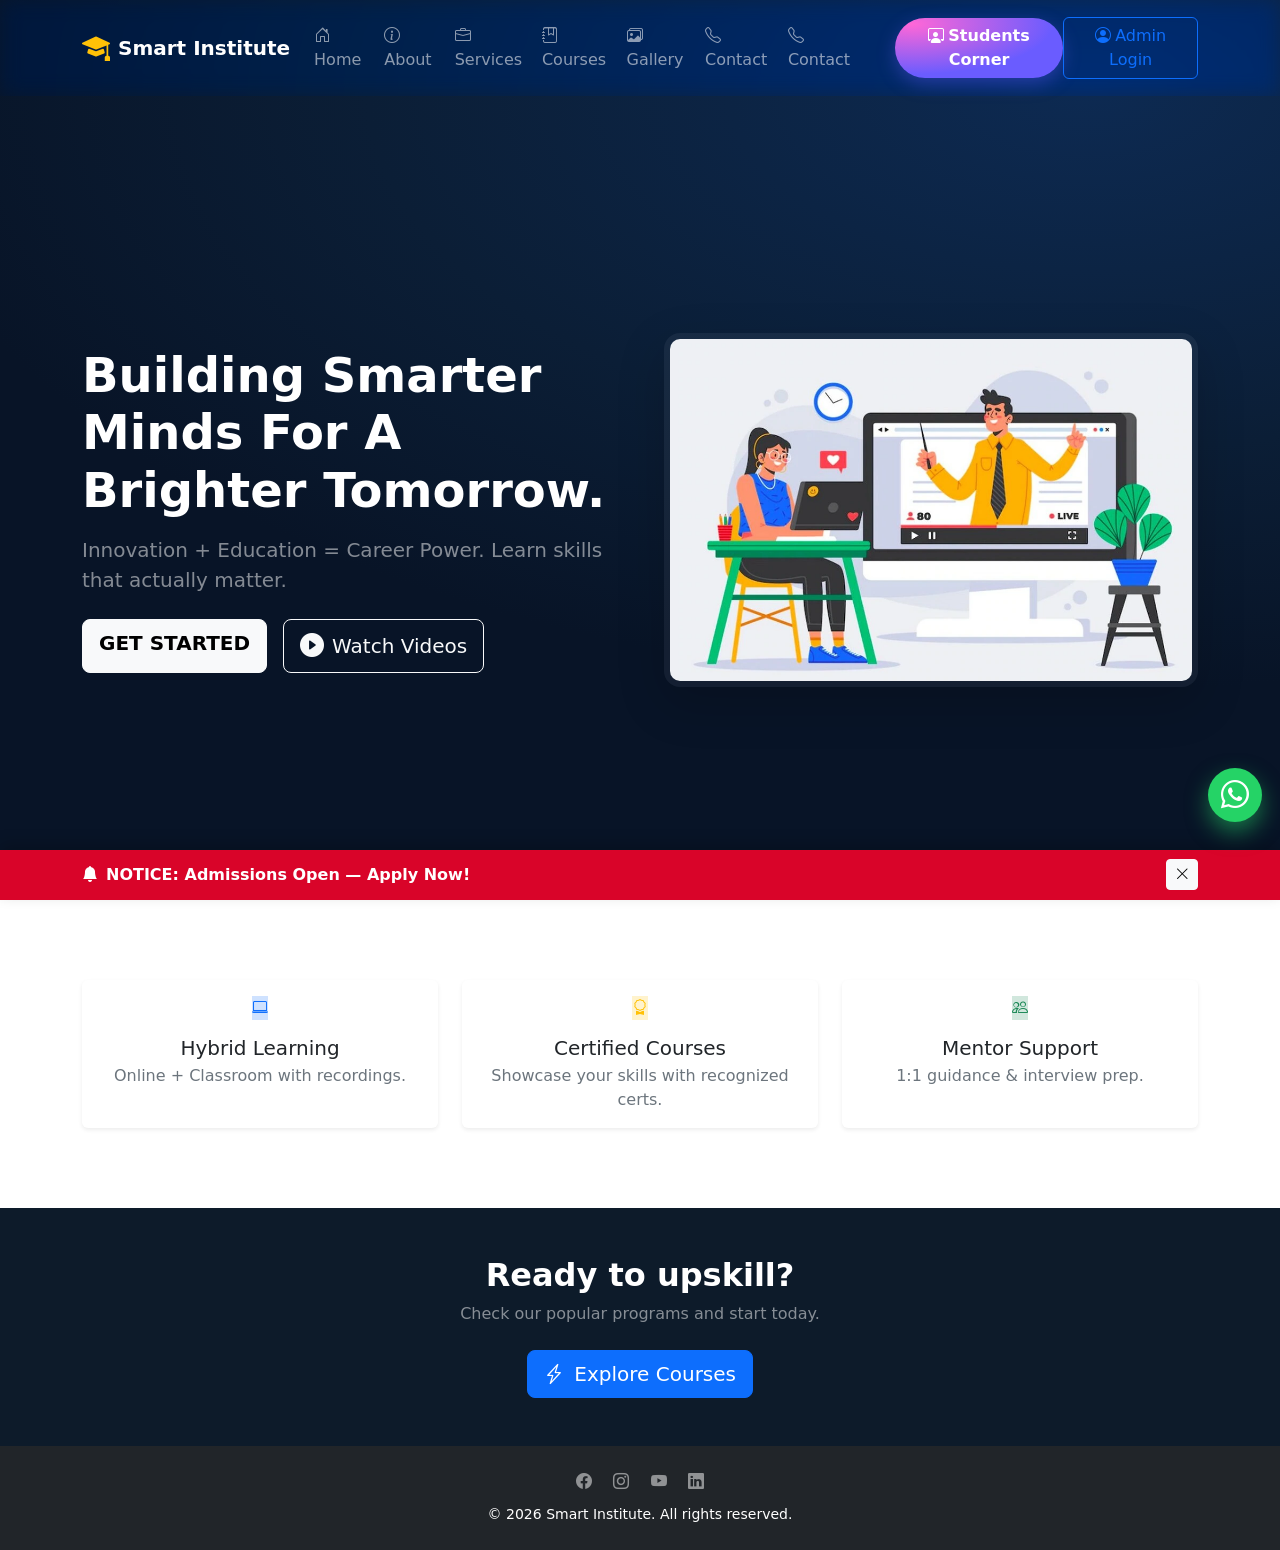
<file: templates/index.html>
<!DOCTYPE html>
<html lang="en">
<head>
  <meta charset="utf-8" />
  <meta name="viewport" content="width=device-width, initial-scale=1" />
  <title>Smart Institute — Home</title>

  <link href="https://cdn.jsdelivr.net/npm/bootstrap@5.3.3/dist/css/bootstrap.min.css" rel="stylesheet">
  <link href="https://cdn.jsdelivr.net/npm/bootstrap-icons@1.11.3/font/bootstrap-icons.css" rel="stylesheet">
  <link href="https://unpkg.com/aos@2.3.1/dist/aos.css" rel="stylesheet">
  <link href="../static/app.css" rel="stylesheet">
</head>
<body>

  <!-- NAVBAR -->
  <nav id="mainNav" class="navbar navbar-expand-lg navbar-dark fixed-top py-3 bg-transparent">
    <div class="container">
      <a class="navbar-brand d-flex align-items-center gap-2" href="index.html">
        <i class="bi bi-mortarboard-fill fs-3 text-warning"></i>
        <span class="fw-bold">Smart Institute</span>
      </a>
      <button class="navbar-toggler" type="button" data-bs-toggle="collapse" data-bs-target="#navLinks">
        <span class="navbar-toggler-icon"></span>
      </button>
      <div class="collapse navbar-collapse" id="navLinks">
        <ul class="navbar-nav ms-auto mb-2 mb-lg-0 align-items-lg-center">
  <li class="nav-item"><a class="nav-link" href="/"><i class="bi bi-house-door me-1"></i>Home</a></li>
  <li class="nav-item"><a class="nav-link" href="/about"><i class="bi bi-info-circle me-1"></i>About</a></li>
  <li class="nav-item"><a class="nav-link" href="/services"><i class="bi bi-briefcase me-1"></i>Services</a></li>
  <li class="nav-item"><a class="nav-link" href="/courses"><i class="bi bi-journal-bookmark me-1"></i>Courses</a></li>
  <li class="nav-item"><a class="nav-link" href="/gallery"><i class="bi bi-images me-1"></i>Gallery</a></li>
  <li class="nav-item"><a class="nav-link" href="/contact"><i class="bi bi-telephone me-1"></i>Contact</a></li>
  <li class="nav-item"><a class="nav-link" href="/templates/student_corner.html"><i class="bi bi-telephone me-1"></i>Contact</a></li>

  <li class="nav-item ms-lg-3">
  </li>
  <li class="nav-item ms-lg-3">
            <a class="btn btn-student px-3" href="/student_corner"><i class="bi bi-person-workspace me-1"></i>Students Corner</a>
          </li>
          <a class="btn btn-outline-primary px-3" href="/admin-login">
  <i class="bi bi-person-circle me-1"></i>Admin Login
</a>
        </ul>
      </div>
    </div>
  </nav>

  <!-- HERO (Home) -->
  <header class="hero home d-flex align-items-center">
    <div class="container">
      <div class="row align-items-center g-5">
        <div class="col-lg-6" data-aos="fade-right">
          <h1 class="display-5 fw-bold text-white">Building Smarter Minds For A Brighter Tomorrow.</h1>
          <p class="lead text-white-50 mt-3">
            Innovation + Education = Career Power. Learn skills that actually matter.
          </p>
          <div class="d-flex gap-3 mt-4">
            <a href="/templates/courses.html" class="btn btn-light btn-lg fw-semibold">GET STARTED</a>
            <a href="https://www.youtube.com/results?search_query=education" target="_blank" class="btn btn-outline-light btn-lg d-flex align-items-center gap-2">
              <i class="bi bi-play-circle-fill fs-4"></i> Watch Videos
            </a>
          </div>
        </div>
        <div class="col-lg-6" data-aos="fade-left">
          <img class="img-fluid rounded-4 shadow-lg hero-img"
               src="../static/images/home1.jpg"
               alt="Online learning">
        </div>
      </div>
    </div>
  </header>

  <!-- Quick Highlights -->
  <section class="section-padding bg-body">
    <div class="container">
      <div class="row g-4">
        <div class="col-md-4" data-aos="zoom-in">
          <div class="card h-100 border-0 shadow-sm text-center p-3">
            <div class="icon-badge bg-primary-subtle text-primary mx-auto"><i class="bi bi-laptop"></i></div>
            <h5 class="mt-3 mb-1">Hybrid Learning</h5>
            <p class="text-secondary mb-0">Online + Classroom with recordings.</p>
          </div>
        </div>
        <div class="col-md-4" data-aos="zoom-in" data-aos-delay="100">
          <div class="card h-100 border-0 shadow-sm text-center p-3">
            <div class="icon-badge bg-warning-subtle text-warning mx-auto"><i class="bi bi-award"></i></div>
            <h5 class="mt-3 mb-1">Certified Courses</h5>
            <p class="text-secondary mb-0">Showcase your skills with recognized certs.</p>
          </div>
        </div>
        <div class="col-md-4" data-aos="zoom-in" data-aos-delay="200">
          <div class="card h-100 border-0 shadow-sm text-center p-3">
            <div class="icon-badge bg-success-subtle text-success mx-auto"><i class="bi bi-people"></i></div>
            <h5 class="mt-3 mb-1">Mentor Support</h5>
            <p class="text-secondary mb-0">1:1 guidance & interview prep.</p>
          </div>
        </div>
      </div>
    </div>
  </section>

  <!-- CTA -->
  <section class="py-5 text-center text-white" style="background:#0d1b2a" data-aos="fade-up">
    <div class="container">
      <h2 class="fw-bold">Ready to upskill?</h2>
      <p class="mb-4 text-white-50">Check our popular programs and start today.</p>
      <a href="/templates/courses.htmlp" class="btn btn-primary btn-lg"><i class="bi bi-lightning-charge me-1"></i> Explore Courses</a>
    </div>
  </section>

  <!-- FOOTER -->
  <footer class="py-4 text-center text-white bg-dark">
    <div class="container">
      <div class="mb-2">
        <a class="text-white-50 me-3" href="#"><i class="bi bi-facebook"></i></a>
        <a class="text-white-50 me-3" href="#"><i class="bi bi-instagram"></i></a>
        <a class="text-white-50 me-3" href="#"><i class="bi bi-youtube"></i></a>
        <a class="text-white-50" href="#"><i class="bi bi-linkedin"></i></a>
      </div>
      <small>© <span id="year"></span> Smart Institute. All rights reserved.</small>
    </div>
  </footer>

  <!-- NOTICE BAR -->
  <div id="noticeBar" class="notice-bar">
    <div class="container d-flex align-items-center justify-content-between">
      <div class="d-flex align-items-center text-white fw-semibold">
        <i class="bi bi-bell-fill me-2"></i> NOTICE: Admissions Open — Apply Now!
      </div>
      <button id="closeNotice" class="btn btn-sm btn-light px-2"><i class="bi bi-x-lg"></i></button>
    </div>
  </div>

  <!-- WhatsApp FAB -->
  <a href="https://wa.me/919999999999" target="_blank" class="whatsapp-fab" aria-label="Chat on WhatsApp">
    <i class="bi bi-whatsapp"></i>
  </a>

  <!-- Back To Top -->
  <button id="backToTop" class="btn btn-primary back-to-top" aria-label="Back to top">
    <i class="bi bi-arrow-up"></i>
  </button>

  <script src="https://cdn.jsdelivr.net/npm/bootstrap@5.3.3/dist/js/bootstrap.bundle.min.js"></script>
  <script src="https://unpkg.com/aos@2.3.1/dist/aos.js"></script>
  <script src="../static/app.js" defer></script>
</body>
</html>
</file>
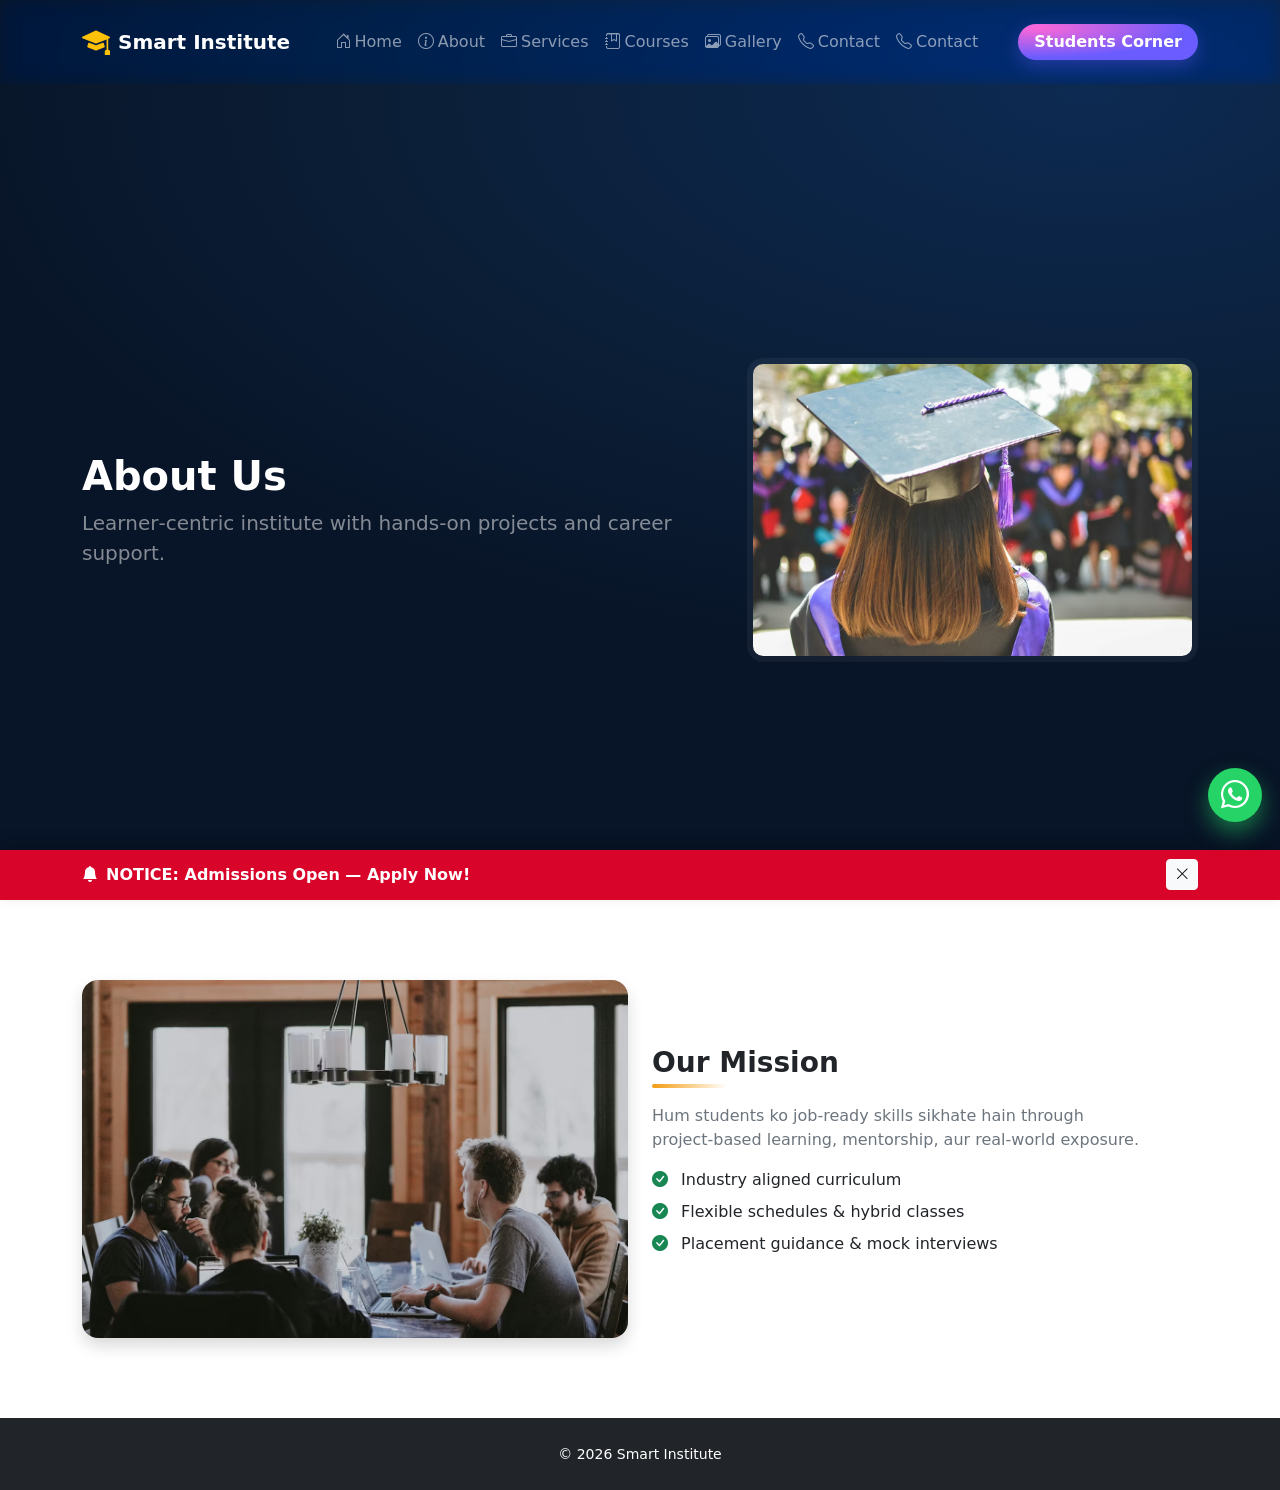
<file: templates/about.html>
<!DOCTYPE html>
<html lang="en">
<head>
  <meta charset="utf-8" />
  <meta name="viewport" content="width=device-width, initial-scale=1" />
  <title>About — Smart Institute</title>

  <link href="https://cdn.jsdelivr.net/npm/bootstrap@5.3.3/dist/css/bootstrap.min.css" rel="stylesheet">
  <link href="https://cdn.jsdelivr.net/npm/bootstrap-icons@1.11.3/font/bootstrap-icons.css" rel="stylesheet">
  <link href="https://unpkg.com/aos@2.3.1/dist/aos.css" rel="stylesheet">
  <link href="../static/app.css" rel="stylesheet">
</head>
<body>
  <!-- NAVBAR (same across pages) -->
  <nav id="mainNav" class="navbar navbar-expand-lg navbar-dark fixed-top py-3 bg-transparent">
    <div class="container">
      <a class="navbar-brand d-flex align-items-center gap-2" href="index.html">
        <i class="bi bi-mortarboard-fill fs-3 text-warning"></i>
        <span class="fw-bold">Smart Institute</span>
      </a>
      <button class="navbar-toggler" type="button" data-bs-toggle="collapse" data-bs-target="#navLinks">
        <span class="navbar-toggler-icon"></span>
      </button>
      <div class="collapse navbar-collapse" id="navLinks">
       <ul class="navbar-nav ms-auto mb-2 mb-lg-0 align-items-lg-center">
  <li class="nav-item"><a class="nav-link" href="/"><i class="bi bi-house-door me-1"></i>Home</a></li>
  <li class="nav-item"><a class="nav-link" href="/about"><i class="bi bi-info-circle me-1"></i>About</a></li>
  <li class="nav-item"><a class="nav-link" href="/services"><i class="bi bi-briefcase me-1"></i>Services</a></li>
  <li class="nav-item"><a class="nav-link" href="/courses"><i class="bi bi-journal-bookmark me-1"></i>Courses</a></li>
  <li class="nav-item"><a class="nav-link" href="/gallery"><i class="bi bi-images me-1"></i>Gallery</a></li>
  <li class="nav-item"><a class="nav-link" href="/contact"><i class="bi bi-telephone me-1"></i>Contact</a></li>
  <li class="nav-item"><a class="nav-link" href="/templates/student_corner.html"><i class="bi bi-telephone me-1"></i>Contact</a></li>

  <li class="nav-item ms-lg-3">
  </li>
  <li class="nav-item ms-lg-3">
            <a class="btn btn-student px-3" href="contact.html#contactForm">Students Corner</a>
          </li>
        </ul>
      </div>
    </div>
  </nav>

  <!-- PAGE HEADER -->
  <header class="hero inner d-flex align-items-center">
    <div class="container">
      <div class="row align-items-center g-4">
        <div class="col-lg-7" data-aos="fade-right">
          <h1 class="text-white fw-bold">About Us</h1>
          <p class="text-white-50 lead mb-0">Learner‑centric institute with hands‑on projects and career support.</p>
        </div>
        <div class="col-lg-5" data-aos="fade-left">
          <img class="img-fluid rounded-4 hero-img" src="../static/images/about1.jpg" alt="About">
        </div>
      </div>
    </div>
  </header>

  <!-- CONTENT -->
  <section class="section-padding bg-body">
    <div class="container">
      <div class="row g-4 align-items-center">
        <div class="col-lg-6" data-aos="zoom-in">
          <img class="img-fluid rounded-4 shadow" src="../static/images/about2.jpg" alt="Team">
        </div>
        <div class="col-lg-6" data-aos="fade-up">
          <h3 class="section-title">Our Mission</h3>
          <p class="text-secondary mt-3">
            Hum students ko job‑ready skills sikhate hain through project‑based learning, mentorship, aur real‑world exposure.
          </p>
          <ul class="list-unstyled mt-3">
            <li class="mb-2"><i class="bi bi-check-circle-fill text-success me-2"></i> Industry aligned curriculum</li>
            <li class="mb-2"><i class="bi bi-check-circle-fill text-success me-2"></i> Flexible schedules & hybrid classes</li>
            <li class="mb-2"><i class="bi bi-check-circle-fill text-success me-2"></i> Placement guidance & mock interviews</li>
          </ul>
        </div>
      </div>
    </div>
  </section>

  <!-- FOOTER + Common widgets -->
  <footer class="py-4 text-center text-white bg-dark">
    <div class="container"><small>© <span id="year"></span> Smart Institute</small></div>
  </footer>
  <div id="noticeBar" class="notice-bar"><div class="container d-flex align-items-center justify-content-between"><div class="d-flex align-items-center text-white fw-semibold"><i class="bi bi-bell-fill me-2"></i> NOTICE: Admissions Open — Apply Now!</div><button id="closeNotice" class="btn btn-sm btn-light px-2"><i class="bi bi-x-lg"></i></button></div></div>
  <a href="https://wa.me/919999999999" target="_blank" class="whatsapp-fab"><i class="bi bi-whatsapp"></i></a>
  <button id="backToTop" class="btn btn-primary back-to-top"><i class="bi bi-arrow-up"></i></button>

  <script src="https://cdn.jsdelivr.net/npm/bootstrap@5.3.3/dist/js/bootstrap.bundle.min.js"></script>
  <script src="https://unpkg.com/aos@2.3.1/dist/aos.js"></script>
  <script src="../static/app.js" defer></script>
</body>
</html>
</file>
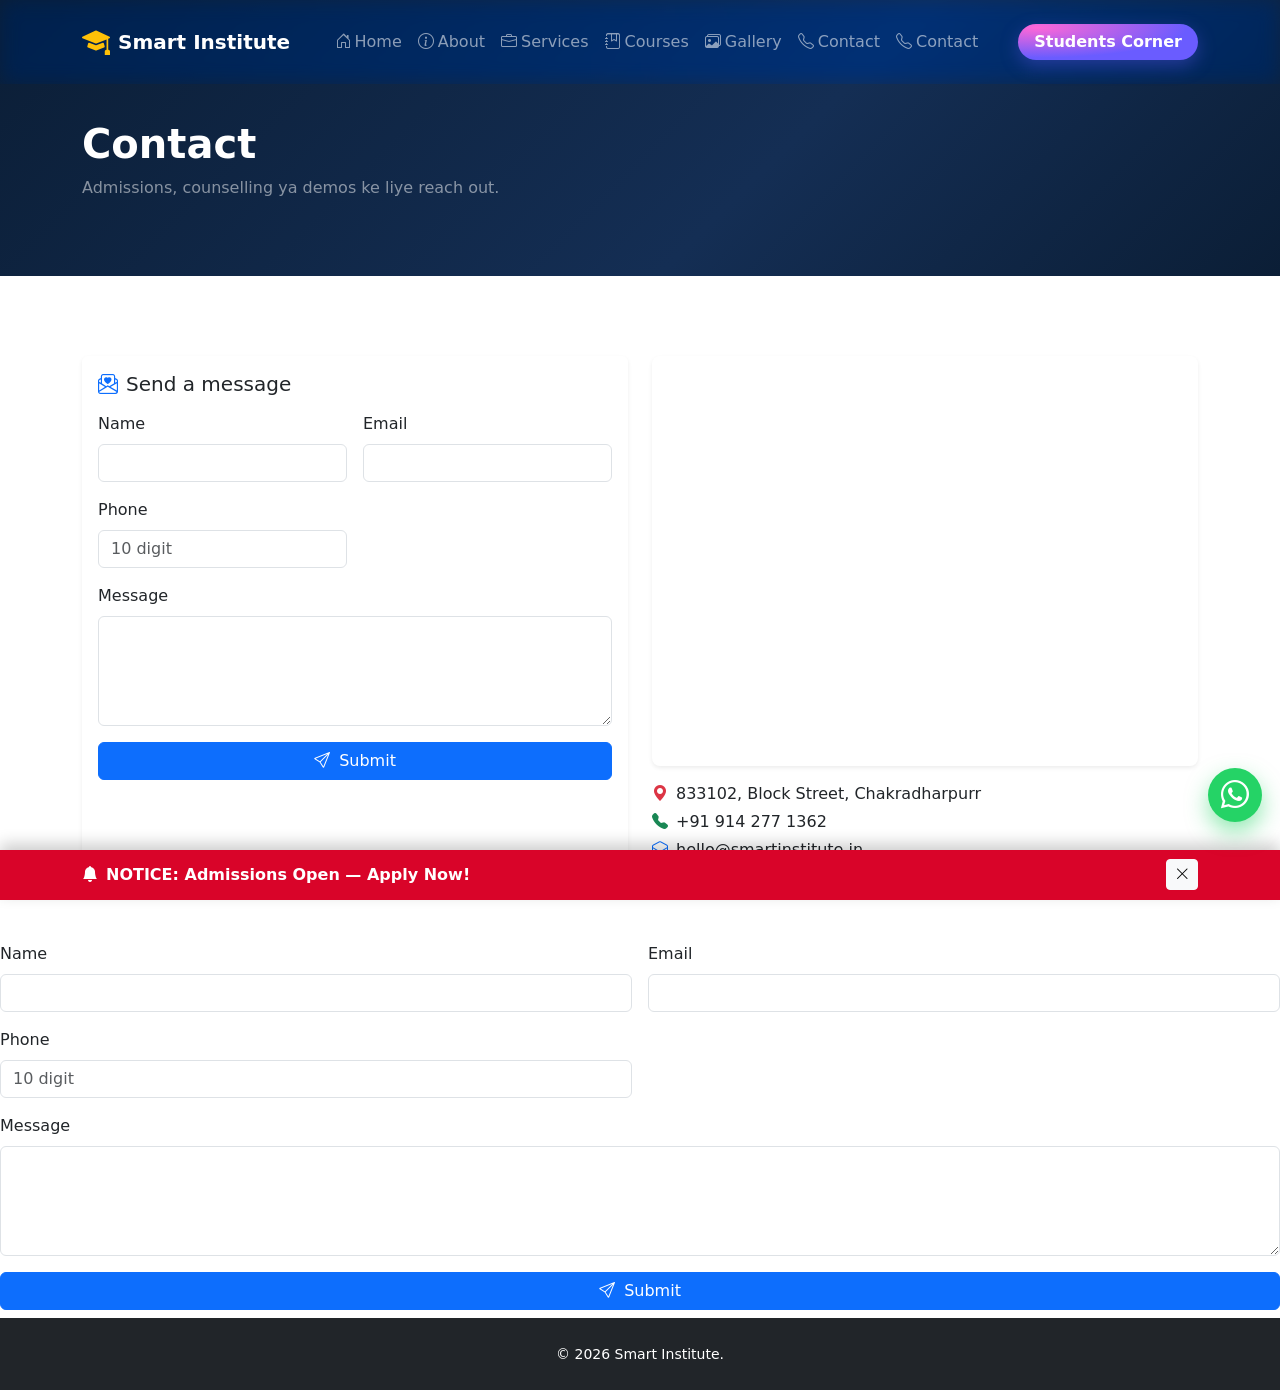
<file: templates/contact.html>
<!DOCTYPE html>
<html lang="en">
<head>
  <meta charset="utf-8"/>
  <meta name="viewport" content="width=device-width, initial-scale=1"/>
  <title>Contact — Smart Institute</title>
  <link href="https://cdn.jsdelivr.net/npm/bootstrap@5.3.3/dist/css/bootstrap.min.css" rel="stylesheet">
  <link href="https://cdn.jsdelivr.net/npm/bootstrap-icons@1.11.3/font/bootstrap-icons.css" rel="stylesheet">
  <link href="https://unpkg.com/aos@2.3.1/dist/aos.css" rel="stylesheet">
  <link href="../static/app.css" rel="stylesheet">
</head>
<body data-page="contact">

  <nav id="mainNav" class="navbar navbar-expand-lg navbar-dark fixed-top py-3 bg-transparent">
    <div class="container">
      <a class="navbar-brand d-flex align-items-center gap-2" href="index.html"><i class="bi bi-mortarboard-fill fs-3 text-warning"></i><span class="fw-bold">Smart Institute</span></a>
      <button class="navbar-toggler" data-bs-toggle="collapse" data-bs-target="#navLinks"><span class="navbar-toggler-icon"></span></button>
      <div id="navLinks" class="collapse navbar-collapse">
        <ul class="navbar-nav ms-auto mb-2 mb-lg-0 align-items-lg-center">
  <li class="nav-item"><a class="nav-link" href="/"><i class="bi bi-house-door me-1"></i>Home</a></li>
  <li class="nav-item"><a class="nav-link" href="/about"><i class="bi bi-info-circle me-1"></i>About</a></li>
  <li class="nav-item"><a class="nav-link" href="/services"><i class="bi bi-briefcase me-1"></i>Services</a></li>
  <li class="nav-item"><a class="nav-link" href="/courses"><i class="bi bi-journal-bookmark me-1"></i>Courses</a></li>
  <li class="nav-item"><a class="nav-link" href="/gallery"><i class="bi bi-images me-1"></i>Gallery</a></li>
  <li class="nav-item"><a class="nav-link" href="/contact"><i class="bi bi-telephone me-1"></i>Contact</a></li>
  <li class="nav-item"><a class="nav-link" href="/templates/student_corner.html"><i class="bi bi-telephone me-1"></i>Contact</a></li>

  <li class="nav-item ms-lg-3">
  </li>
  <li class="nav-item ms-lg-3"><a class="btn btn-student px-3" href="contact.html">Students Corner</a></li>
        </ul>
      </div>
    </div>
  </nav>

  <header class="page-header">
    <div class="container">
      <h1 class="display-6 fw-bold text-white" data-aos="fade-up">Contact</h1>
      <p class="text-white-50" data-aos="fade-up" data-aos-delay="100">Admissions, counselling ya demos ke liye reach out.</p>
    </div>
  </header>

  <section class="section-padding bg-body">
    <div class="container">
      <div class="row g-4">
        <div class="col-lg-6" data-aos="fade-right">
          <div class="card border-0 shadow-sm h-100">
            <div class="card-body">
              <h5 class="mb-3"><i class="bi bi-envelope-paper-heart me-2 text-primary"></i>Send a message</h5>
              <form id="contactForm" class="needs-validation" novalidate>
                <div class="row g-3">
                  <div class="col-sm-6">
                    <label class="form-label">Name</label>
                    <input type="text" class="form-control" required>
                    <div class="invalid-feedback">Please enter your name.</div>
                  </div>
                  <div class="col-sm-6">
                    <label class="form-label">Email</label>
                    <input type="email" class="form-control" required>
                    <div class="invalid-feedback">Valid email required.</div>
                  </div>
                  <div class="col-sm-6">
                    <label class="form-label">Phone</label>
                    <input type="tel" class="form-control" pattern="[0-9]{10}" placeholder="10 digit" required>
                    <div class="invalid-feedback">Enter 10 digit phone.</div>
                  </div>
                  <div class="col-12">
                    <label class="form-label">Message</label>
                    <textarea class="form-control" rows="4" required></textarea>
                    <div class="invalid-feedback">Please write a message.</div>
                  </div>
                  <div class="col-12">
                    <button class="btn btn-primary w-100" type="submit"><i class="bi bi-send me-1"></i> Submit</button>
                    <div class="form-text mt-2" id="formStatus"></div>
                  </div>
                </div>
              </form>
            </div>
          </div>
        </div>

        <div class="col-lg-6" data-aos="fade-left">
          <div class="ratio ratio-4x3 rounded-3 overflow-hidden shadow-sm">
            <iframe src="https://www.google.com/maps?q=Chakradharpur%2C%20Jharkhand&output=embed" allowfullscreen loading="lazy" title="Map"></iframe>
          </div>
          <div class="mt-3">
            <p class="mb-1"><i class="bi bi-geo-alt-fill text-danger me-2"></i>833102, Block Street, Chakradharpurr</p>
            <p class="mb-1"><i class="bi bi-telephone-fill text-success me-2"></i>+91 914 277 1362</p>
            <p class="mb-0"><i class="bi bi-envelope-open text-primary me-2"></i>hello@smartinstitute.in</p>
          </div>
        </div>
      </div>
    </div>
  </section>



  <form id="contactForm" class="needs-validation" novalidate method="post" action="/api/contact">
  <div class="row g-3">
    <div class="col-sm-6">
      <label class="form-label">Name</label>
      <input name="name" type="text" class="form-control" required>
      <div class="invalid-feedback">Please enter your name.</div>
    </div>
    <div class="col-sm-6">
      <label class="form-label">Email</label>
      <input name="email" type="email" class="form-control" required>
      <div class="invalid-feedback">Valid email required.</div>
    </div>
    <div class="col-sm-6">
      <label class="form-label">Phone</label>
      <input name="phone" type="tel" class="form-control" pattern="[0-9]{10}" placeholder="10 digit" required>
      <div class="invalid-feedback">Enter 10 digit phone.</div>
    </div>
    <div class="col-12">
      <label class="form-label">Message</label>
      <textarea name="message" class="form-control" rows="4" required></textarea>
      <div class="invalid-feedback">Please write a message.</div>
    </div>
    <div class="col-12">
      <button class="btn btn-primary w-100" type="submit">
        <i class="bi bi-send me-1"></i> Submit
      </button>
      <div class="form-text mt-2" id="formStatus"></div>
    </div>
  </div>
</form>

  <footer class="py-4 text-center text-white bg-dark"><div class="container"><small>© <span id="year"></span> Smart Institute.</small></div></footer>
  <div id="noticeBar" class="notice-bar"><div class="container d-flex align-items-center justify-content-between"><div class="d-flex align-items-center text-white fw-semibold"><i class="bi bi-bell-fill me-2"></i> NOTICE: Admissions Open — Apply Now!</div><button id="closeNotice" class="btn btn-sm btn-light px-2"><i class="bi bi-x-lg"></i></button></div></div>
  <a href="https://wa.me/919999999999" target="_blank" class="whatsapp-fab"><i class="bi bi-whatsapp"></i></a>
  <button id="backToTop" class="btn btn-primary back-to-top"><i class="bi bi-arrow-up"></i></button>

  <script src="https://cdn.jsdelivr.net/npm/bootstrap@5.3.3/dist/js/bootstrap.bundle.min.js"></script>
  <script src="https://unpkg.com/aos@2.3.1/dist/aos.js"></script>
  <script src="../static/app.js" defer></script>
</body>
</html>
</file>
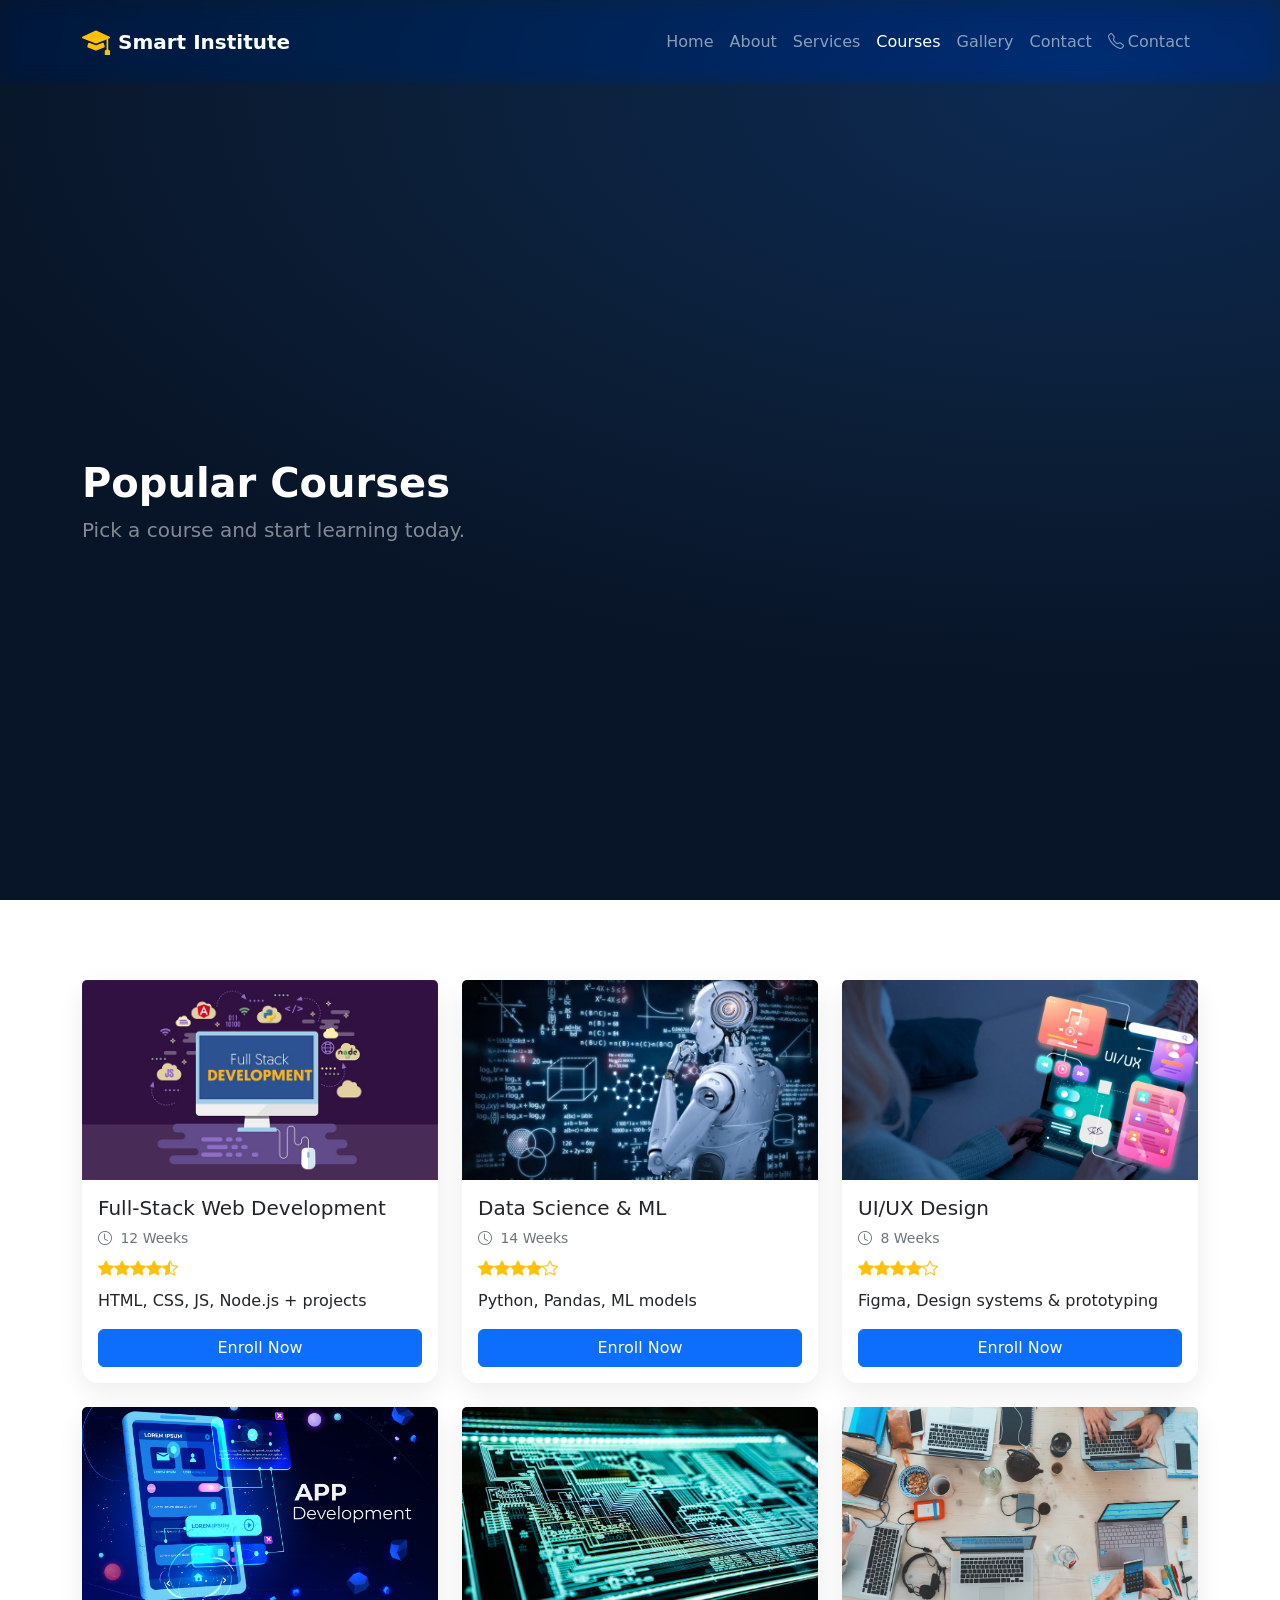
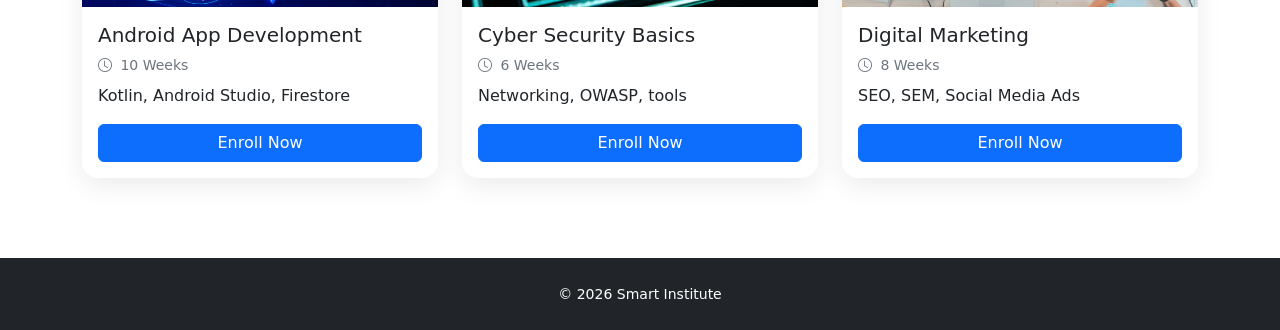
<file: templates/courses.html>
<!DOCTYPE html>
<html lang="en">
<head>
  <meta charset="utf-8" />
  <meta name="viewport" content="width=device-width, initial-scale=1" />
  <title>Courses — Smart Institute</title>

  <link href="https://cdn.jsdelivr.net/npm/bootstrap@5.3.3/dist/css/bootstrap.min.css" rel="stylesheet">
  <link href="https://cdn.jsdelivr.net/npm/bootstrap-icons@1.11.3/font/bootstrap-icons.css" rel="stylesheet">
  <link href="https://unpkg.com/aos@2.3.1/dist/aos.css" rel="stylesheet">
  <link href="../static/app.css" rel="stylesheet">
</head>
<body>
  <!-- NAV -->
  <nav id="mainNav" class="navbar navbar-expand-lg navbar-dark fixed-top py-3 bg-transparent">
    <div class="container">
      <a class="navbar-brand d-flex align-items-center gap-2" href="/">
        <i class="bi bi-mortarboard-fill fs-3 text-warning"></i><span class="fw-bold">Smart Institute</span>
      </a>
      <button class="navbar-toggler" type="button" data-bs-toggle="collapse" data-bs-target="#navLinks">
        <span class="navbar-toggler-icon"></span>
      </button>
      <div class="collapse navbar-collapse" id="navLinks">
        <ul class="navbar-nav ms-auto mb-2 mb-lg-0 align-items-lg-center">
          <li class="nav-item"><a class="nav-link" href="/">Home</a></li>
          <li class="nav-item"><a class="nav-link" href="/about">About</a></li>
          <li class="nav-item"><a class="nav-link" href="/services">Services</a></li>
          <li class="nav-item"><a class="nav-link active" href="/courses">Courses</a></li>
          <li class="nav-item"><a class="nav-link" href="/gallery">Gallery</a></li>
          <li class="nav-item"><a class="nav-link" href="/contact">Contact</a></li>
          <li class="nav-item"><a class="nav-link" href="/templates/student_corner.html"><i class="bi bi-telephone me-1"></i>Contact</a></li>

        </ul>
      </div>
    </div>
  </nav>

  <!-- HEADER -->
  <header class="hero inner d-flex align-items-center">
    <div class="container">
      <h1 class="text-white fw-bold" data-aos="fade-right">Popular Courses</h1>
      <p class="text-white-50 lead" data-aos="fade-right" data-aos-delay="100">Pick a course and start learning today.</p>
    </div>
  </header>

  <!-- COURSES GRID -->
  <section class="section-padding bg-body">
    <div class="container">
      <div class="row g-4">

        <!-- Full Stack -->
        <div class="col-md-6 col-lg-4" data-aos="zoom-in">
          <div class="card h-100 course-card">
            <img src="../static/images/courses1.jpg" class="card-img-top" alt="Web Development">
            <div class="card-body">
              <h5 class="card-title">Full-Stack Web Development</h5>
              <p class="small text-secondary mb-2"><i class="bi bi-clock me-1"></i> 12 Weeks</p>
              <div class="text-warning mb-2">
                <i class="bi bi-star-fill"></i><i class="bi bi-star-fill"></i><i class="bi bi-star-fill"></i><i class="bi bi-star-fill"></i><i class="bi bi-star-half"></i>
              </div>
              <p class="card-text">HTML, CSS, JS, Node.js + projects</p>
              <a href="fullstack.html" class="btn btn-primary w-100">Enroll Now</a>
            </div>
          </div>
        </div>

        <!-- Data Science -->
        <div class="col-md-6 col-lg-4" data-aos="zoom-in" data-aos-delay="100">
          <div class="card h-100 course-card">
            <img src="../static/images/courses2.jpg" class="card-img-top" alt="Data Science">
            <div class="card-body">
              <h5 class="card-title">Data Science & ML</h5>
              <p class="small text-secondary mb-2"><i class="bi bi-clock me-1"></i> 14 Weeks</p>
              <div class="text-warning mb-2">
                <i class="bi bi-star-fill"></i><i class="bi bi-star-fill"></i><i class="bi bi-star-fill"></i><i class="bi bi-star-fill"></i><i class="bi bi-star"></i>
              </div>
              <p class="card-text">Python, Pandas, ML models</p>
              <a href="datascience.html" class="btn btn-primary w-100">Enroll Now</a>
            </div>
          </div>
        </div>

        <!-- UI UX -->
        <div class="col-md-6 col-lg-4" data-aos="zoom-in" data-aos-delay="200">
          <div class="card h-100 course-card">
            <img src="../static/images/courses3.jpg" class="card-img-top" alt="UI/UX">
            <div class="card-body">
              <h5 class="card-title">UI/UX Design</h5>
              <p class="small text-secondary mb-2"><i class="bi bi-clock me-1"></i> 8 Weeks</p>
              <div class="text-warning mb-2">
                <i class="bi bi-star-fill"></i><i class="bi bi-star-fill"></i><i class="bi bi-star-fill"></i><i class="bi bi-star-fill"></i><i class="bi bi-star"></i>
              </div>
              <p class="card-text">Figma, Design systems & prototyping</p>
              <a href="uiux.html" class="btn btn-primary w-100">Enroll Now</a>
            </div>
          </div>
        </div>

        <!-- Android -->
        <div class="col-md-6 col-lg-4" data-aos="zoom-in">
          <div class="card h-100 course-card">
            <img src="../static/images/courses4.jpg" class="card-img-top" alt="Android">
            <div class="card-body">
              <h5 class="card-title">Android App Development</h5>
              <p class="small text-secondary mb-2"><i class="bi bi-clock me-1"></i> 10 Weeks</p>
              <p class="card-text">Kotlin, Android Studio, Firestore</p>
              <a href="android.html" class="btn btn-primary w-100">Enroll Now</a>
            </div>
          </div>
        </div>

        <!-- Cyber -->
        <div class="col-md-6 col-lg-4" data-aos="zoom-in" data-aos-delay="100">
          <div class="card h-100 course-card">
            <img src="../static/images/courses5.jpg" class="card-img-top" alt="Cyber Security">
            <div class="card-body">
              <h5 class="card-title">Cyber Security Basics</h5>
              <p class="small text-secondary mb-2"><i class="bi bi-clock me-1"></i> 6 Weeks</p>
              <p class="card-text">Networking, OWASP, tools</p>
              <a href="cyber.html" class="btn btn-primary w-100">Enroll Now</a>
            </div>
          </div>
        </div>

        <!-- Digital Marketing -->
        <div class="col-md-6 col-lg-4" data-aos="zoom-in" data-aos-delay="200">
          <div class="card h-100 course-card">
            <img src="../static/images/courses6.jpg" class="card-img-top" alt="Digital Marketing">
            <div class="card-body">
              <h5 class="card-title">Digital Marketing</h5>
              <p class="small text-secondary mb-2"><i class="bi bi-clock me-1"></i> 8 Weeks</p>
              <p class="card-text">SEO, SEM, Social Media Ads</p>
              <a href="digitalmarketing.html" class="btn btn-primary w-100">Enroll Now</a>
            </div>
          </div>
        </div>

      </div>
    </div>
  </section>

  <!-- FOOTER -->
  <footer class="py-4 text-center text-white bg-dark">
    <div class="container"><small>© <span id="year"></span> Smart Institute</small></div>
  </footer>

  <!-- JS Scripts -->
  <script src="https://cdn.jsdelivr.net/npm/bootstrap@5.3.3/dist/js/bootstrap.bundle.min.js"></script>
  <script src="https://unpkg.com/aos@2.3.1/dist/aos.js"></script>
  <script src="../static/app.js" defer></script>
</body>
</html>
</file>
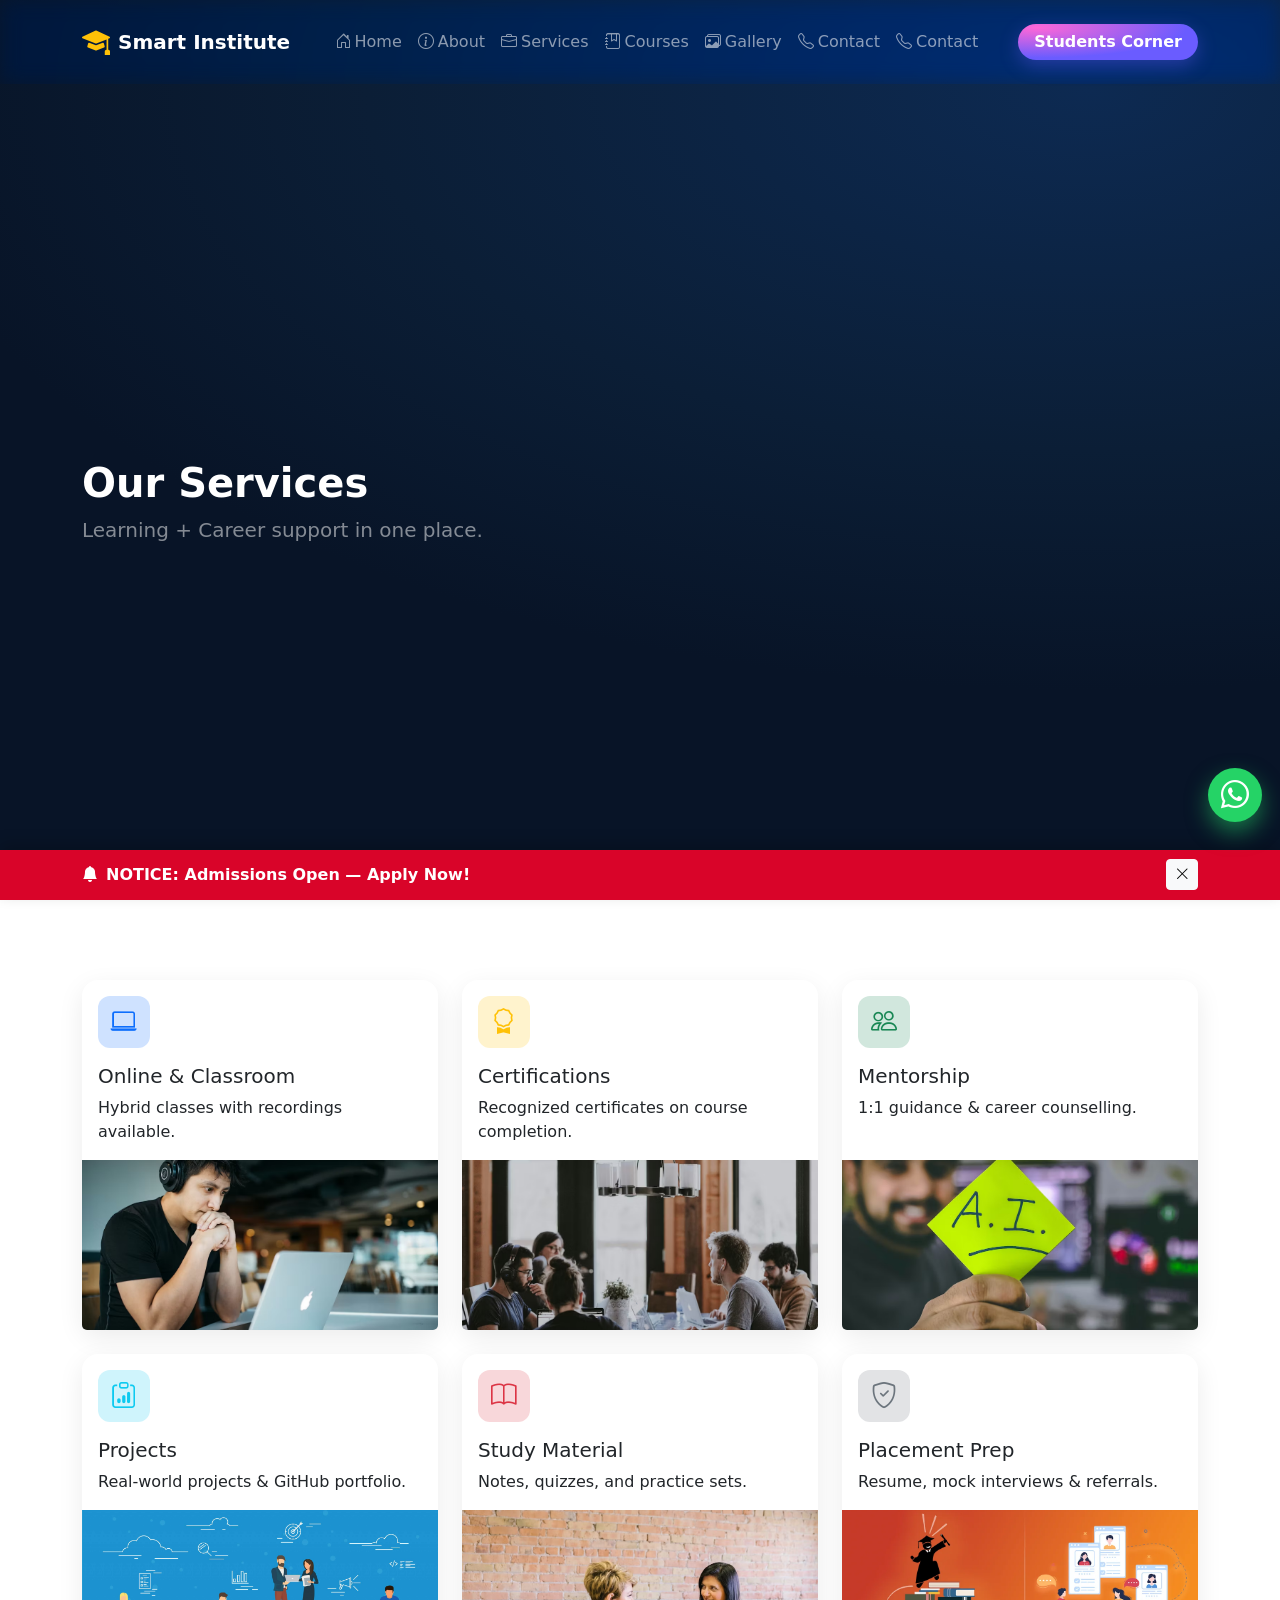
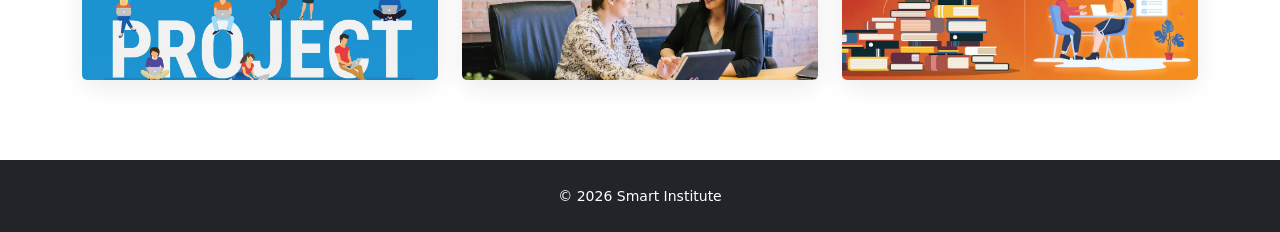
<file: templates/services.html>
<!DOCTYPE html>
<html lang="en">
<head>
  <meta charset="utf-8" />
  <meta name="viewport" content="width=device-width, initial-scale=1" />
  <title>Services — Smart Institute</title>

  <link href="https://cdn.jsdelivr.net/npm/bootstrap@5.3.3/dist/css/bootstrap.min.css" rel="stylesheet">
  <link href="https://cdn.jsdelivr.net/npm/bootstrap-icons@1.11.3/font/bootstrap-icons.css" rel="stylesheet">
  <link href="https://unpkg.com/aos@2.3.1/dist/aos.css" rel="stylesheet">
  <link href="../static/app.css" rel="stylesheet">
</head>
<body>
  <!-- NAV -->
  <nav id="mainNav" class="navbar navbar-expand-lg navbar-dark fixed-top py-3 bg-transparent">
    <div class="container">
      <a class="navbar-brand d-flex align-items-center gap-2" href="index.html">
        <i class="bi bi-mortarboard-fill fs-3 text-warning"></i><span class="fw-bold">Smart Institute</span>
      </a>
      <button class="navbar-toggler" type="button" data-bs-toggle="collapse" data-bs-target="#navLinks">
        <span class="navbar-toggler-icon"></span>
      </button>
      <div class="collapse navbar-collapse" id="navLinks">
        <ul class="navbar-nav ms-auto mb-2 mb-lg-0 align-items-lg-center">
  <li class="nav-item"><a class="nav-link" href="/"><i class="bi bi-house-door me-1"></i>Home</a></li>
  <li class="nav-item"><a class="nav-link" href="/about"><i class="bi bi-info-circle me-1"></i>About</a></li>
  <li class="nav-item"><a class="nav-link" href="/services"><i class="bi bi-briefcase me-1"></i>Services</a></li>
  <li class="nav-item"><a class="nav-link" href="/courses"><i class="bi bi-journal-bookmark me-1"></i>Courses</a></li>
  <li class="nav-item"><a class="nav-link" href="/gallery"><i class="bi bi-images me-1"></i>Gallery</a></li>
  <li class="nav-item"><a class="nav-link" href="/contact"><i class="bi bi-telephone me-1"></i>Contact</a></li>
  <li class="nav-item"><a class="nav-link" href="/templates/student_corner.html"><i class="bi bi-telephone me-1"></i>Contact</a></li>

  <li class="nav-item ms-lg-3">
  </li>
  <li class="nav-item ms-lg-3"><a class="btn btn-student px-3" href="/student_corner">Students Corner</a></li>
        </ul>
      </div>
    </div>
  </nav>

  <!-- HEADER -->
  <header class="hero inner d-flex align-items-center">
    <div class="container">
      <h1 class="text-white fw-bold" data-aos="fade-right">Our Services</h1>
      <p class="text-white-50 lead" data-aos="fade-right" data-aos-delay="100">Learning + Career support in one place.</p>
    </div>
  </header>

  <!-- SERVICES GRID -->
  <section class="section-padding bg-body">
    <div class="container">
      <div class="row g-4">
        <!-- 6 service cards -->
        <div class="col-md-6 col-lg-4" data-aos="fade-up">
          <div class="card service-card h-100">
            <div class="card-body">
              <div class="icon-badge bg-primary-subtle text-primary"><i class="bi bi-laptop"></i></div>
              <h5 class="card-title mt-3">Online & Classroom</h5>
              <p class="card-text">Hybrid classes with recordings available.</p>
            </div>
            <img src="../static/images/services1.jpg" class="card-img-bottom" alt="Classroom">
          </div>
        </div>

        <div class="col-md-6 col-lg-4" data-aos="fade-up" data-aos-delay="100">
          <div class="card service-card h-100">
            <div class="card-body">
              <div class="icon-badge bg-warning-subtle text-warning"><i class="bi bi-award"></i></div>
              <h5 class="card-title mt-3">Certifications</h5>
              <p class="card-text">Recognized certificates on course completion.</p>
            </div>
            <img src="../static/images/services2.jpg" class="card-img-bottom" alt="Certificate">
          </div>
        </div>

        <div class="col-md-6 col-lg-4" data-aos="fade-up" data-aos-delay="200">
          <div class="card service-card h-100">
            <div class="card-body">
              <div class="icon-badge bg-success-subtle text-success"><i class="bi bi-people"></i></div>
              <h5 class="card-title mt-3">Mentorship</h5>
              <p class="card-text">1:1 guidance & career counselling.</p>
            </div>
            <img src="../static/images/services3.jpg" class="card-img-bottom" alt="Mentorship">
          </div>
        </div>

        <div class="col-md-6 col-lg-4" data-aos="fade-up">
          <div class="card service-card h-100">
            <div class="card-body">
              <div class="icon-badge bg-info-subtle text-info"><i class="bi bi-clipboard-data"></i></div>
              <h5 class="card-title mt-3">Projects</h5>
              <p class="card-text">Real‑world projects & GitHub portfolio.</p>
            </div>
            <img src="../static/images/services4.jpg" class="card-img-bottom" alt="Projects">
          </div>
        </div>

        <div class="col-md-6 col-lg-4" data-aos="fade-up" data-aos-delay="100">
          <div class="card service-card h-100">
            <div class="card-body">
              <div class="icon-badge bg-danger-subtle text-danger"><i class="bi bi-book"></i></div>
              <h5 class="card-title mt-3">Study Material</h5>
              <p class="card-text">Notes, quizzes, and practice sets.</p>
            </div>
            <img src="../static/images/services5.jpg" class="card-img-bottom" alt="Study material">
          </div>
        </div>

        <div class="col-md-6 col-lg-4" data-aos="fade-up" data-aos-delay="200">
          <div class="card service-card h-100">
            <div class="card-body">
              <div class="icon-badge bg-secondary-subtle text-secondary"><i class="bi bi-shield-check"></i></div>
              <h5 class="card-title mt-3">Placement Prep</h5>
              <p class="card-text">Resume, mock interviews & referrals.</p>
            </div>
            <img src="../static/images/services6.jpg" class="card-img-bottom" alt="Placement">
          </div>
        </div>
      </div>
    </div>
  </section>

  <!-- FOOTER + Common widgets -->
  <footer class="py-4 text-center text-white bg-dark">
    <div class="container"><small>© <span id="year"></span> Smart Institute</small></div>
  </footer>
  <div id="noticeBar" class="notice-bar"><div class="container d-flex align-items-center justify-content-between"><div class="d-flex align-items-center text-white fw-semibold"><i class="bi bi-bell-fill me-2"></i> NOTICE: Admissions Open — Apply Now!</div><button id="closeNotice" class="btn btn-sm btn-light px-2"><i class="bi bi-x-lg"></i></button></div></div>
  <a href="https://wa.me/919999999999" target="_blank" class="whatsapp-fab"><i class="bi bi-whatsapp"></i></a>
  <button id="backToTop" class="btn btn-primary back-to-top"><i class="bi bi-arrow-up"></i></button>

  <script src="https://cdn.jsdelivr.net/npm/bootstrap@5.3.3/dist/js/bootstrap.bundle.min.js"></script>
  <script src="https://unpkg.com/aos@2.3.1/dist/aos.js"></script>
  <script src="../static/app.js" defer></script>
</body>
</html>
</file>
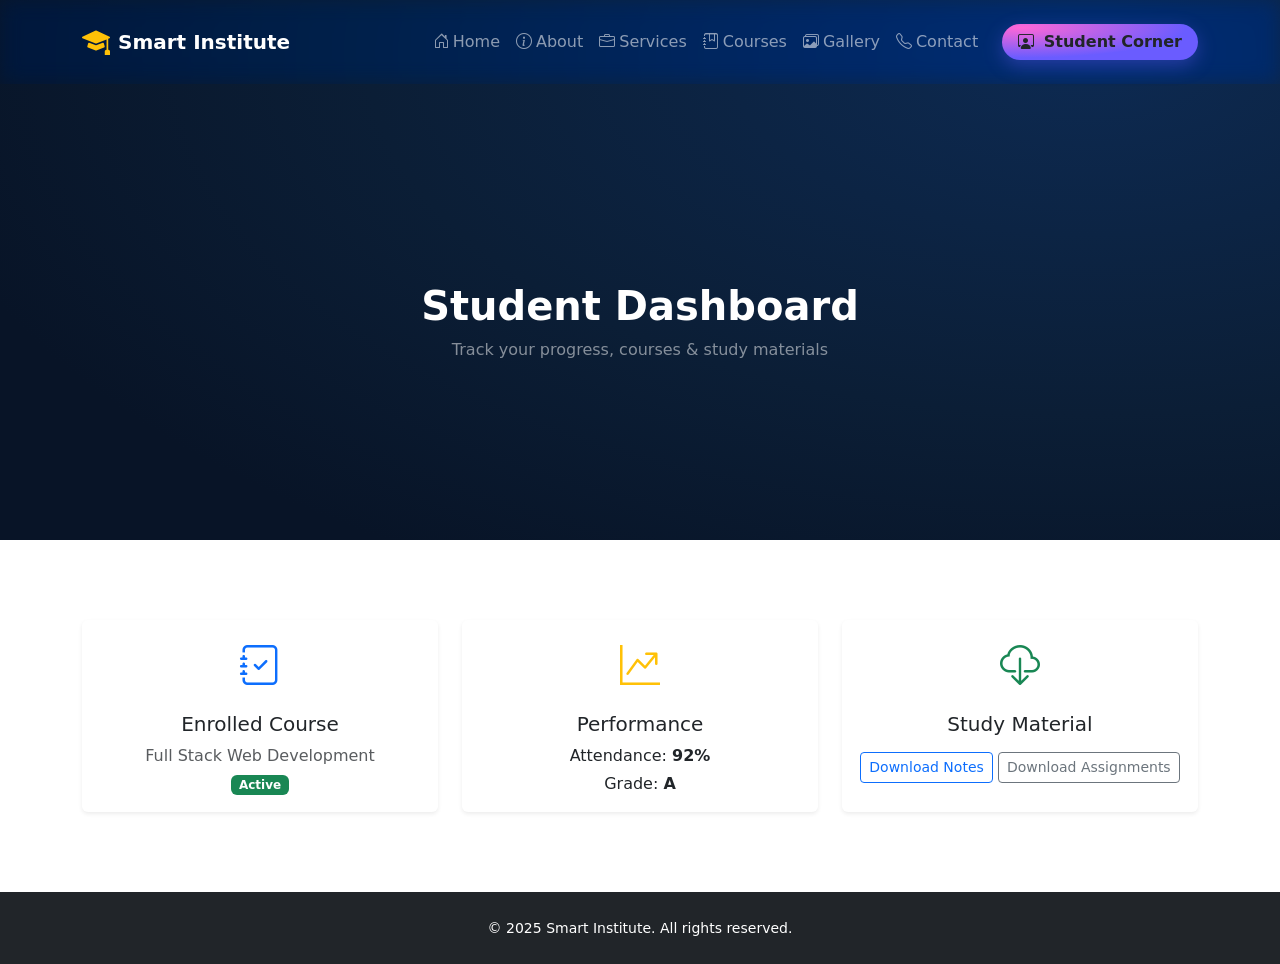
<file: templates/student_corner.html>
<!DOCTYPE html>
<html lang="en">
<head>
  <meta charset="utf-8" />
  <meta name="viewport" content="width=device-width, initial-scale=1" />
  <title>Student Corner — Smart Institute</title>

  <!-- SAME CSS AS HOME -->
  <link href="https://cdn.jsdelivr.net/npm/bootstrap@5.3.3/dist/css/bootstrap.min.css" rel="stylesheet">
  <link href="https://cdn.jsdelivr.net/npm/bootstrap-icons@1.11.3/font/bootstrap-icons.css" rel="stylesheet">
  <link href="https://unpkg.com/aos@2.3.1/dist/aos.css" rel="stylesheet">
  <link href="../static/app.css" rel="stylesheet">
</head>
<body>

<!-- NAVBAR (SAME AS HOME) -->
<nav id="mainNav" class="navbar navbar-expand-lg navbar-dark fixed-top py-3 bg-transparent">
  <div class="container">
    <a class="navbar-brand d-flex align-items-center gap-2" href="/">
      <i class="bi bi-mortarboard-fill fs-3 text-warning"></i>
      <span class="fw-bold">Smart Institute</span>
    </a>

    <button class="navbar-toggler" type="button" data-bs-toggle="collapse" data-bs-target="#navLinks">
      <span class="navbar-toggler-icon"></span>
    </button>

    <div class="collapse navbar-collapse" id="navLinks">
      <ul class="navbar-nav ms-auto align-items-lg-center">
        <li class="nav-item"><a class="nav-link" href="/"><i class="bi bi-house-door me-1"></i>Home</a></li>
        <li class="nav-item"><a class="nav-link" href="/about"><i class="bi bi-info-circle me-1"></i>About</a></li>
        <li class="nav-item"><a class="nav-link" href="/services"><i class="bi bi-briefcase me-1"></i>Services</a></li>
        <li class="nav-item"><a class="nav-link" href="/courses"><i class="bi bi-journal-bookmark me-1"></i>Courses</a></li>
        <li class="nav-item"><a class="nav-link" href="/gallery"><i class="bi bi-images me-1"></i>Gallery</a></li>
        <li class="nav-item"><a class="nav-link" href="/contact"><i class="bi bi-telephone me-1"></i>Contact</a></li>

        <li class="nav-item ms-lg-3">
          <a class="btn btn-student px-3 active">
            <i class="bi bi-person-workspace me-1"></i> Student Corner
          </a>
        </li>
      </ul>
    </div>
  </div>
</nav>

<!-- HERO -->
<header class="hero d-flex align-items-center" style="min-height:60vh;">
  <div class="container text-center text-white" data-aos="fade-up">
    <h1 class="fw-bold">Student Dashboard</h1>
    <p class="text-white-50">Track your progress, courses & study materials</p>
  </div>
</header>

<!-- DASHBOARD SECTION -->
<section class="section-padding bg-body">
  <div class="container">
    <div class="row g-4">

      <!-- ENROLLED COURSE -->
      <div class="col-md-4" data-aos="zoom-in">
        <div class="card border-0 shadow-sm h-100">
          <div class="card-body text-center">
            <i class="bi bi-journal-check fs-1 text-primary"></i>
            <h5 class="mt-3">Enrolled Course</h5>
            <p class="text-muted mb-1">Full Stack Web Development</p>
            <span class="badge bg-success">Active</span>
          </div>
        </div>
      </div>

      <!-- PERFORMANCE -->
      <div class="col-md-4" data-aos="zoom-in" data-aos-delay="100">
        <div class="card border-0 shadow-sm h-100">
          <div class="card-body text-center">
            <i class="bi bi-graph-up-arrow fs-1 text-warning"></i>
            <h5 class="mt-3">Performance</h5>
            <p class="mb-1">Attendance: <strong>92%</strong></p>
            <p class="mb-0">Grade: <strong>A</strong></p>
          </div>
        </div>
      </div>

      <!-- STUDY MATERIAL -->
      <div class="col-md-4" data-aos="zoom-in" data-aos-delay="200">
        <div class="card border-0 shadow-sm h-100">
          <div class="card-body text-center">
            <i class="bi bi-cloud-download fs-1 text-success"></i>
            <h5 class="mt-3">Study Material</h5>
            <a href="#" class="btn btn-outline-primary btn-sm mt-2">Download Notes</a>
            <a href="#" class="btn btn-outline-secondary btn-sm mt-2">Download Assignments</a>
          </div>
        </div>
      </div>

    </div>
  </div>
</section>

<!-- FOOTER (SAME AS HOME) -->
<footer class="py-4 text-center text-white bg-dark">
  <div class="container">
    <small>© 2025 Smart Institute. All rights reserved.</small>
  </div>
</footer>

<!-- SAME JS -->
<script src="https://cdn.jsdelivr.net/npm/bootstrap@5.3.3/dist/js/bootstrap.bundle.min.js"></script>
<script src="https://unpkg.com/aos@2.3.1/dist/aos.js"></script>
<script src="../static/app.js" defer></script>

<script>
  AOS.init();
</script>

</body>
</html>
</file>
<file: static/app.css>
:root{
  --hero:#0b1e36;
  --accent:#f39c12;
}

html, body { scroll-behavior: smooth; }

body {
  font-family: system-ui, -apple-system, "Segoe UI", Roboto, "Helvetica Neue", Arial, "Noto Sans", sans-serif;
}

/* Navbar */
#mainNav.navbar {
  transition: background .3s, box-shadow .3s, padding .3s;
  backdrop-filter: saturate(180%) blur(10px);
}
#mainNav.scrolled {
  background: rgba(11, 30, 54, 0.9) !important;
  box-shadow: 0 6px 18px rgba(0,0,0,.15);
  padding-top: .5rem !important;
  padding-bottom: .5rem !important;
}
.nav-link { font-weight: 500; }
.nav-link.active { color: #fff !important; }
.btn-student{
  background: radial-gradient(120% 120% at 10% 10%, #ff67d7, #6a5cff 70%);
  color: #fff; border: 0; font-weight: 600; border-radius: 999px;
  box-shadow: 0 6px 18px rgba(106,92,255,.35);
}
.btn-student:hover { filter: brightness(1.05); color:#fff; }

/* Hero (home only) */
.hero{
  min-height: 100vh;
  background: radial-gradient(1200px 600px at 85% 10%, #0d2a52 0%, #0b1e36 60%, #081427 100%);
  padding-top: 120px; color: #fff;
}
.hero-img{ border: 6px solid rgba(255,255,255,.05); }

/* Page header (inner pages) */
.page-header{
  padding-top: 120px;
  padding-bottom: 60px;
  background: linear-gradient(135deg, #0b1e36 0%, #142e54 60%, #0b1e36 100%);
  color:#fff;
}

/* Sections */
.section-padding{ padding: 80px 0; }
.section-title{
  position: relative; display: inline-block; font-weight: 800;
}
.section-title::after{
  content:""; position:absolute; left:0; bottom:-8px; width:40%; height:4px;
  background: linear-gradient(90deg, var(--accent), transparent); border-radius: 4px;
}

/* Cards */
.service-card .icon-badge{
  width: 52px; height: 52px; display:grid; place-items:center;
  border-radius: 12px; font-size: 26px;
}
.service-card img{ height: 170px; object-fit: cover; }
.service-card, .course-card{
  border:0; border-radius: 16px;
  box-shadow: 0 8px 26px rgba(0,0,0,.08);
  transition: transform .2s ease, box-shadow .2s ease;
}
.service-card:hover, .course-card:hover{
  transform: translateY(-4px);
  box-shadow: 0 12px 30px rgba(0,0,0,.12);
}
.course-card img{ height: 200px; object-fit: cover; }

/* Stats on About */
.stat-card{
  background:#fff; border-radius:16px; padding:22px; box-shadow:0 8px 24px rgba(0,0,0,.07);
}

/* Gallery */
.gallery-img{
  width:100%; height:210px; object-fit:cover; cursor:pointer; transition: transform .2s ease;
}
.gallery-img:hover{ transform: scale(1.02); }

/* Notice bar */
.notice-bar{
  position: fixed; left:0; right:0; bottom:0; z-index: 1040;
  background: #d90429; padding: .6rem 0; box-shadow: 0 -6px 16px rgba(0,0,0,.2);
}

/* Floating buttons */
.whatsapp-fab{
  position: fixed; right:18px; bottom:78px; z-index:1045;
  width:54px; height:54px; border-radius:50%;
  background:#25d366; color:#fff; display:grid; place-items:center;
  font-size:28px; box-shadow: 0 10px 22px rgba(37,211,102,.5);
  text-decoration:none;
}
.whatsapp-fab:hover{ color:#fff; filter: brightness(1.05); }

.back-to-top{
  position: fixed; right:18px; bottom:140px; z-index:1045;
  width:46px; height:46px; border-radius:50%;
  display:none; align-items:center; justify-content:center;
  box-shadow:0 10px 22px rgba(0,0,0,.2);
}

/* Footer */
footer { background:#0d1b2a; }

/* Small tweaks */
@media (max-width: 991.98px){
  .hero{ padding-top: 100px; }
  .page-header{ padding-top: 100px; padding-bottom: 50px; }
}
</file>
